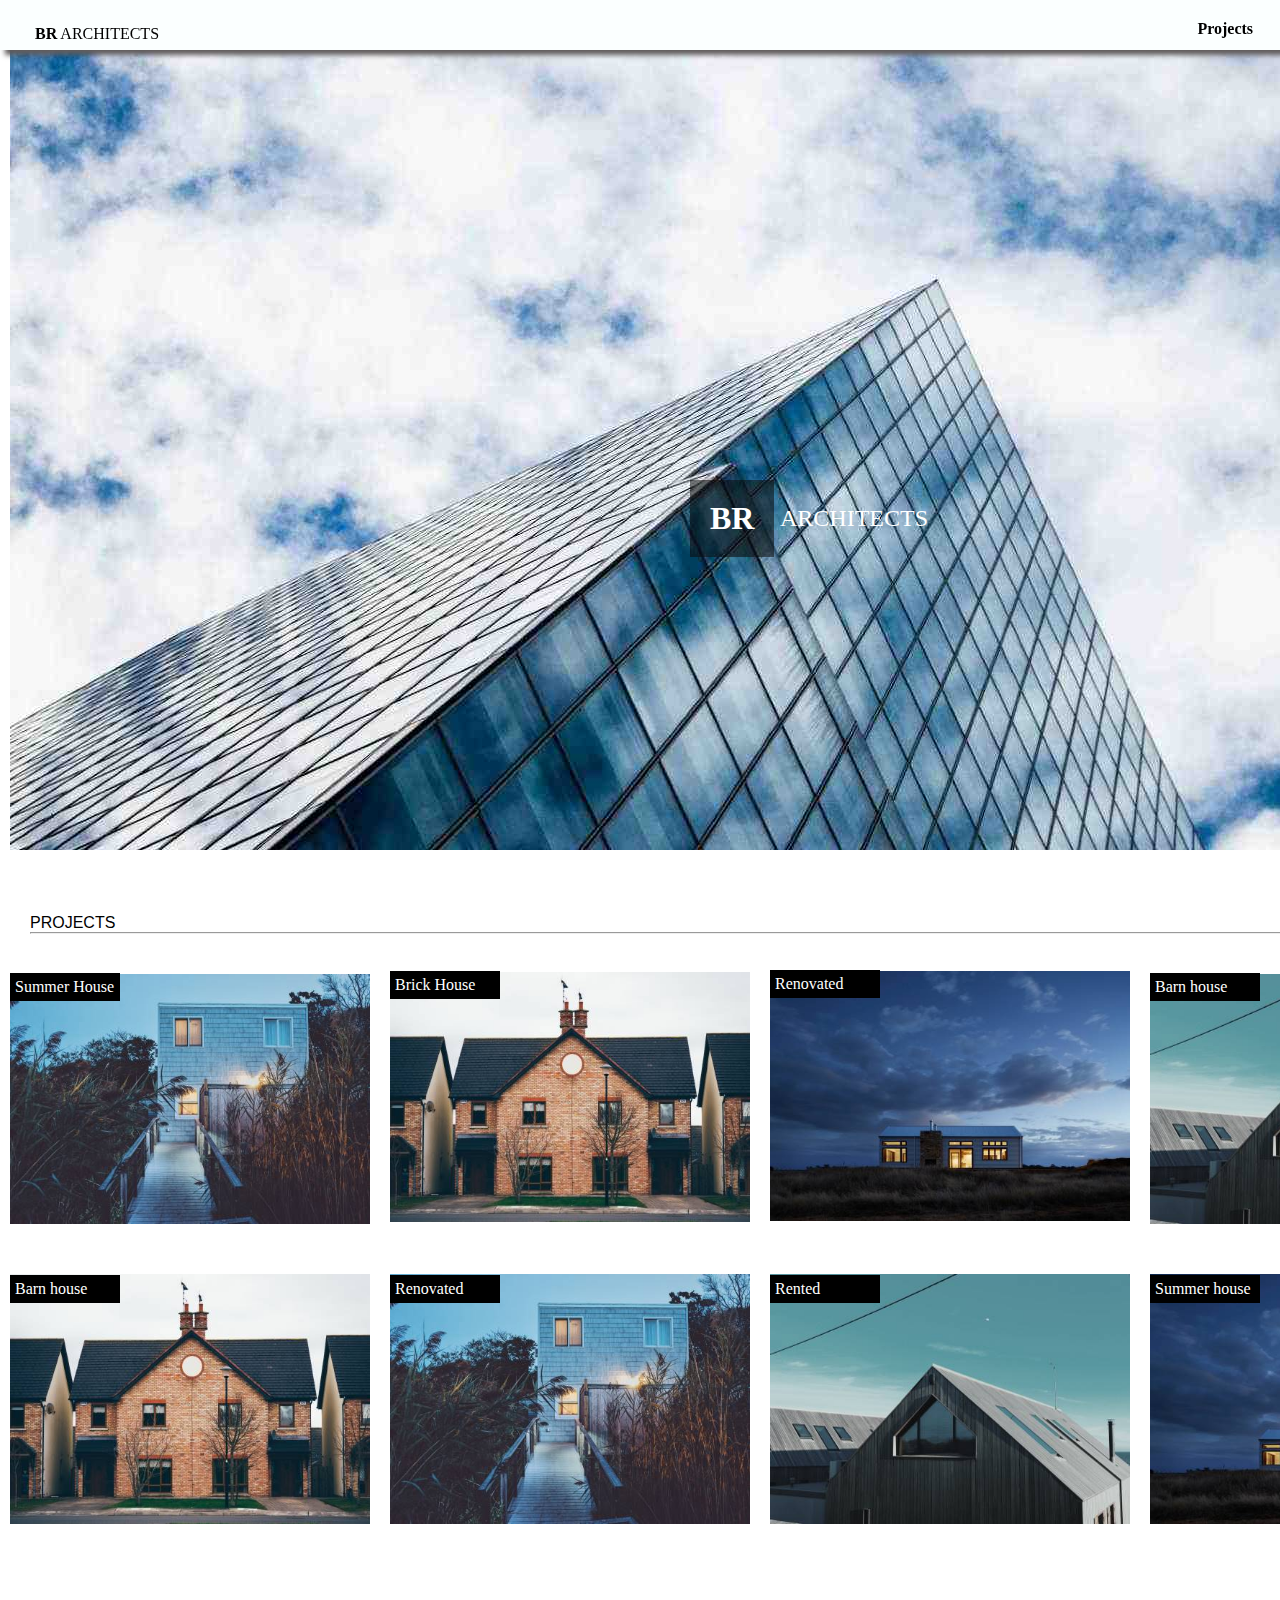
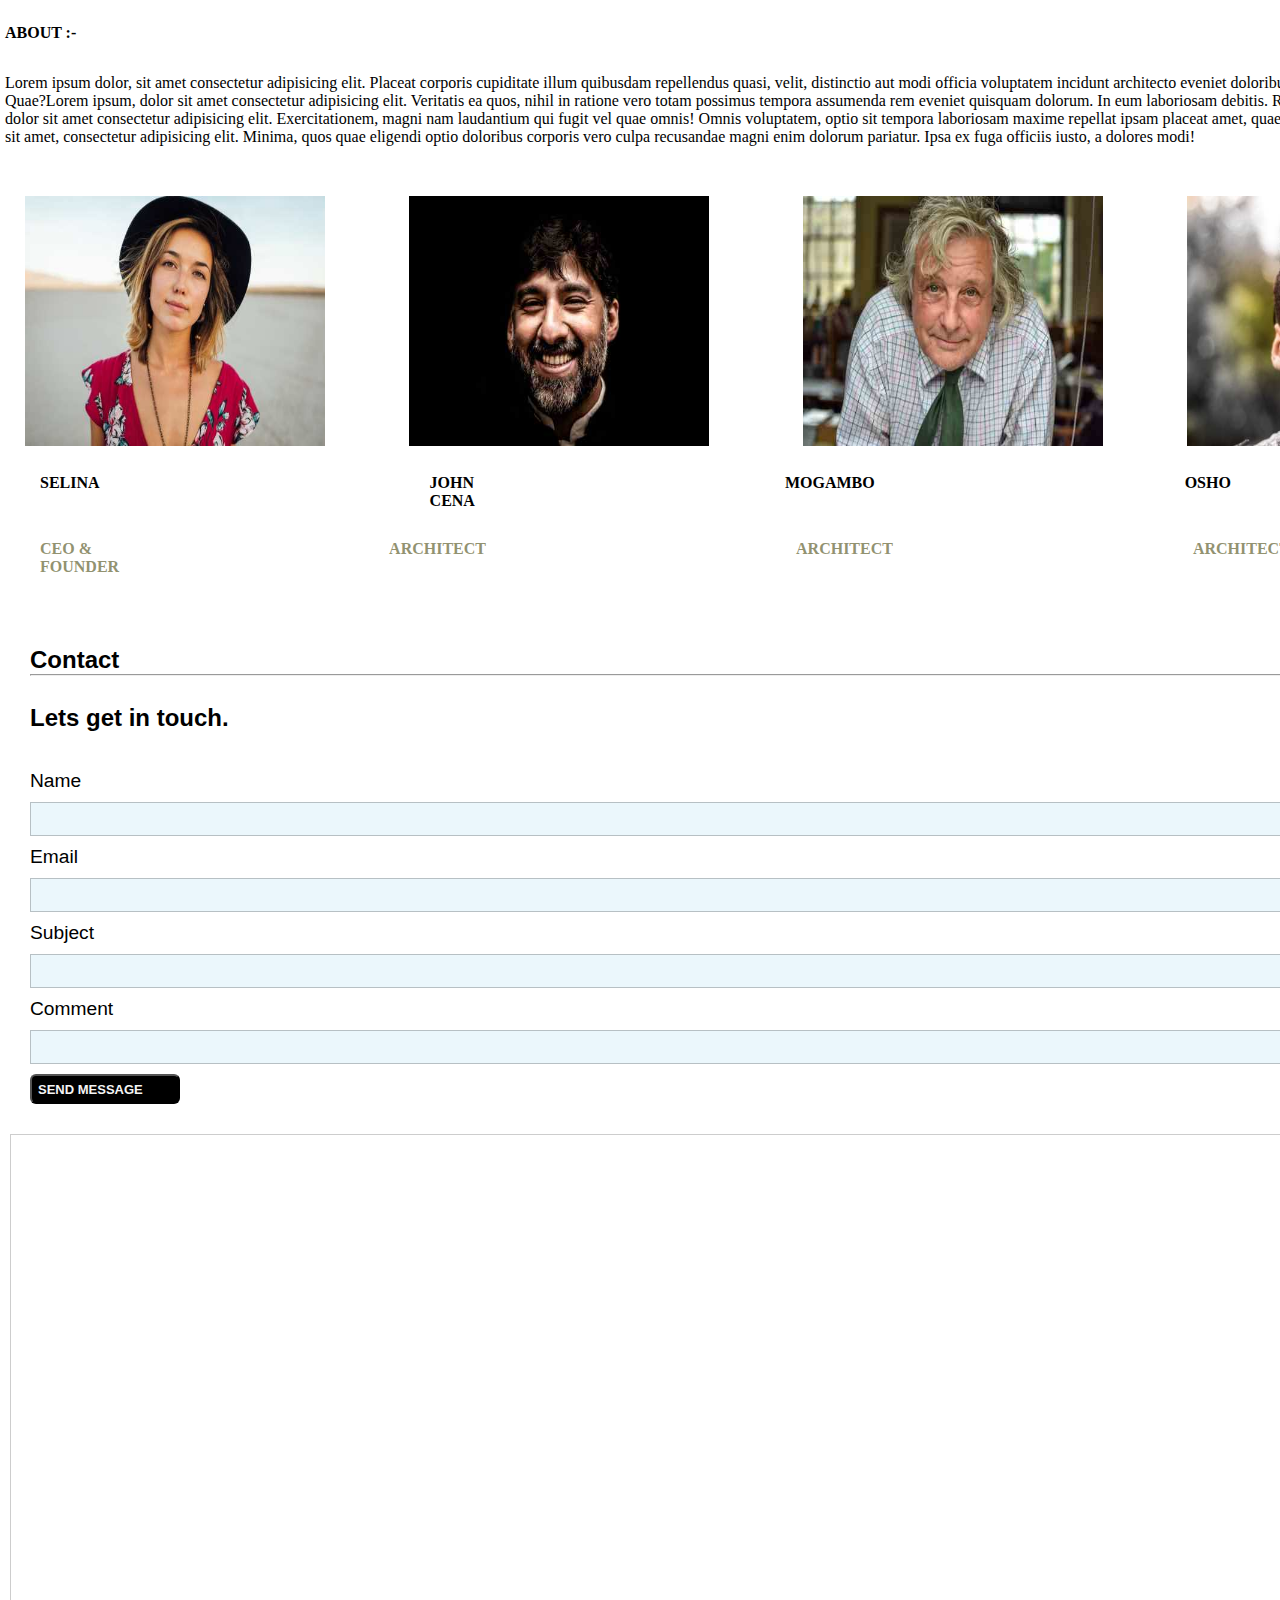
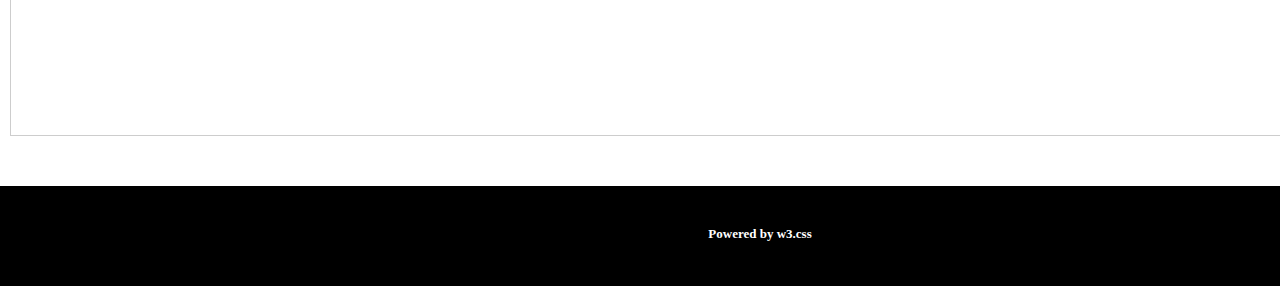
<file: index.html>
<!DOCTYPE html>
<html lang="en">
<head>
    <meta charset="UTF-8">
    <meta name="viewport" content="width=device-width, initial-scale=1.0">
    <link rel="stylesheet" href="./style.css">
    <title>BR ARCHITECTS</title>
</head>
<body>

    <nav>
        <p class="head"><strong>BR</strong> ARCHITECTS</p>

        <ul class="rightnav">
            <li>Projects</li>
            <li>About</li>
            <li>Contact</li>
    
        </ul>
    </nav>

    <div>
        <img style="margin-left: 10px; margin-right: 10px;" src="./architect.jpg" alt=""  width="1500px">

        <h1 style="position: absolute; left: 690px; top:480px; color: white; padding: 20px; background-color: hsla(0, 5%, 4%, 0.559)!important;">BR</h1>
        <P style="position: absolute; left: 780px; top:505px; font-size:x-large; color: white;">ARCHITECTS</P>
    </div>

<h7>PROJECTS <hr></h7> 

<div class="container">

    <div class="box1"> 
        
      <img style="width: 360px; height: 250px;" src="./house5.jpg" alt="">
      <p class="p1">Summer House</p>
    </div>


    <div class="box2">
        <img style="width: 360px; height: 250px;" src="./house2.jpg" alt="">
      <p class="p2">Brick House</p>

    </div>

    <div class="box3">
        <img style="width: 360px; height: 250px;" src="./house3.jpg" alt="">
      <p class="p3">Renovated</p>

    </div>


    <div class="box4">
        <img style="width: 360px; height: 250px;" src="./house4.jpg" alt="">
        <p class="p3">Barn house</p>

    </div>


    <div class="box5">
        <img style="width: 360px; height: 250px;" src="./9.jpg" alt="">
        <p class="p5">Barn house</p>
    </div>


    <div class="box6">
        <img style="width: 360px; height: 250px;" src="./8.jpg" alt="">
        <p class="p6">Renovated</p>
    </div> 


    <div class="box7">
        <img style="width: 360px; height: 250px;" src="./7.jpg" alt="">
        <p class="p7">Rented</p>
    </div>


    <div class="box8">
        <img style="width: 360px; height: 250px;" src="./6.jpg" alt="">
        <p class="p8">Summer house</p>
    </div> 

</div>

<div class="contain">
    <p style=" position: absolute; left: 0px;"><strong>ABOUT :-</strong></p>
    
   <p style="position: relative; top: 50px;">Lorem ipsum dolor, sit amet consectetur adipisicing elit. Placeat corporis cupiditate illum quibusdam repellendus quasi, velit, distinctio aut modi officia voluptatem incidunt architecto eveniet doloribus voluptates animi ea minima. Quae?Lorem ipsum, dolor sit amet consectetur adipisicing elit. Veritatis ea quos, nihil in ratione vero totam possimus tempora assumenda rem eveniet quisquam dolorum. In eum laboriosam debitis. Repellat, quod itaque. Lorem ipsum dolor sit amet consectetur adipisicing elit. Exercitationem, magni nam laudantium qui fugit vel quae omnis! Omnis voluptatem, optio sit tempora laboriosam maxime repellat ipsam placeat amet, quaerat explicabo. Lorem ipsum dolor sit amet, consectetur adipisicing elit. Minima, quos quae eligendi optio doloribus corporis vero culpa recusandae magni enim dolorum pariatur. Ipsa ex fuga officiis iusto, a dolores modi!</p>
   

   <img style="width: 300px; height: 250px; position: relative;top: 100px;left: 20px ;" src="./person/team1.jpg" alt=""> 

   <img style="width: 300px; height: 250px; position: relative;top: 100px; left: 100px;" src="./person/team2.jpg" alt="">   

   <img style="width: 300px; height: 250px;position: relative;top: 100px; left: 190px;" src="./person/team3.jpg" alt=""> 

   <img style="width: 300px; height: 250px;position: relative;top: 100px; left: 270px;" src="./person/team4.jpg" alt="">
</div>

<ul>
    <li>SELINA</li>
    <li class="li1">JOHN CENA</li>
    <li class="li2">MOGAMBO</li>
    <li class="li3">OSHO</li>
</ul>

   <ul class="ul1">
    <li >CEO & FOUNDER</li>
    <li class="li4" >ARCHITECT</li>
    <li class="li5">ARCHITECT</li>
    <li class="li6">ARCHITECT</li>
   </ul>


<div class="contact">
    <p>Contact</p>
    <HR></HR>

    <br>
    
    <span>Lets get in touch.</span>
</div>
<br>

<div class="form">
    Name <input type="text" class="name">
    Email <input class="email" type="email" name="" id="">
    Subject <input class="subject" type="text" name="" id="">
    Comment <input type="text" class="comment">
    <input class="submit" type="submit" value="SEND MESSAGE">
</div>




<div class="maps"> 

    <iframe class="map" src="https://www.google.com/maps/embed?pb=!1m14!1m12!1m3!1d448194.82162352453!2d77.09323125!3d28.6440836!2m3!1f0!2f0!3f0!3m2!1i1024!2i768!4f13.1!5e0!3m2!1sen!2sin!4v1696438040981!5m2!1sen!2sin" width="600" height="450" style="border:0;" allowfullscreen="" loading="lazy" referrerpolicy="no-referrer-when-downgrade"></iframe>


</div>


<div class="footer" >
    <h6  >Powered by w3.css</h6>
</div>





</body>
</html>
</file>
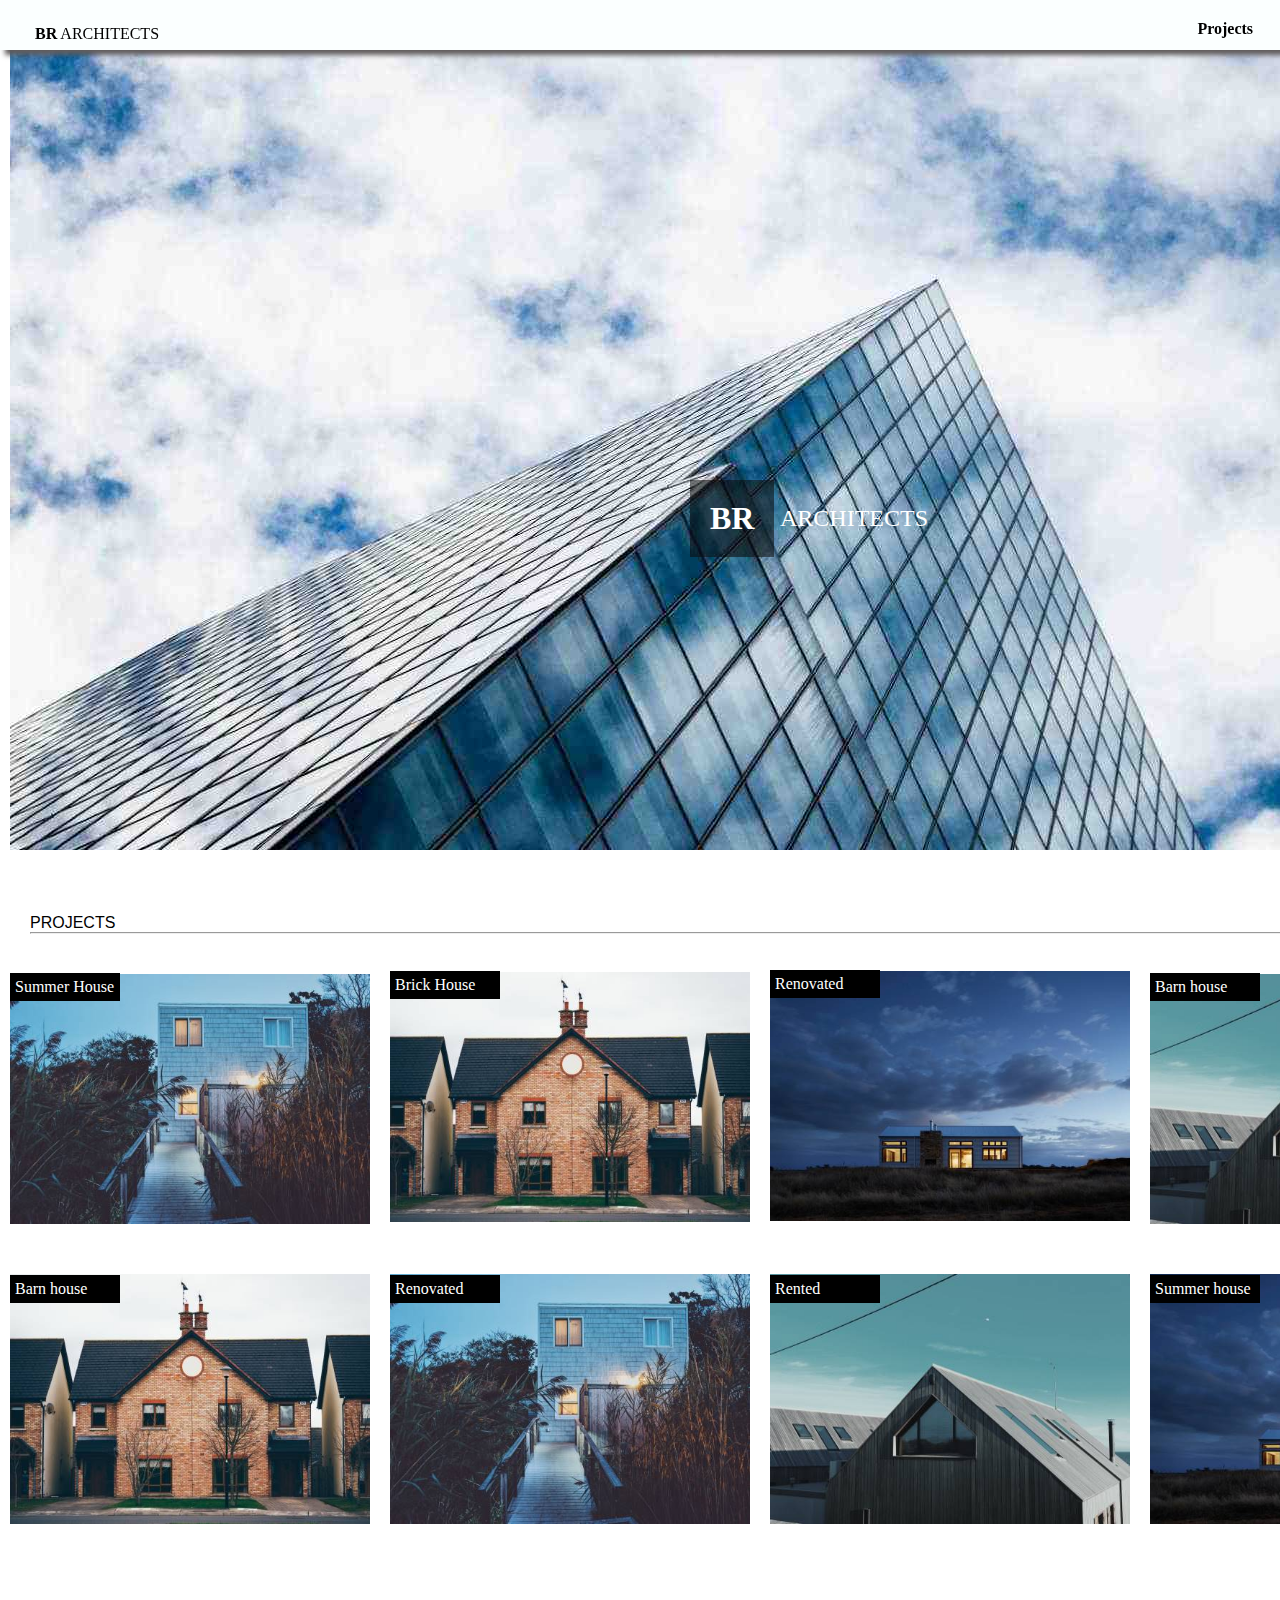
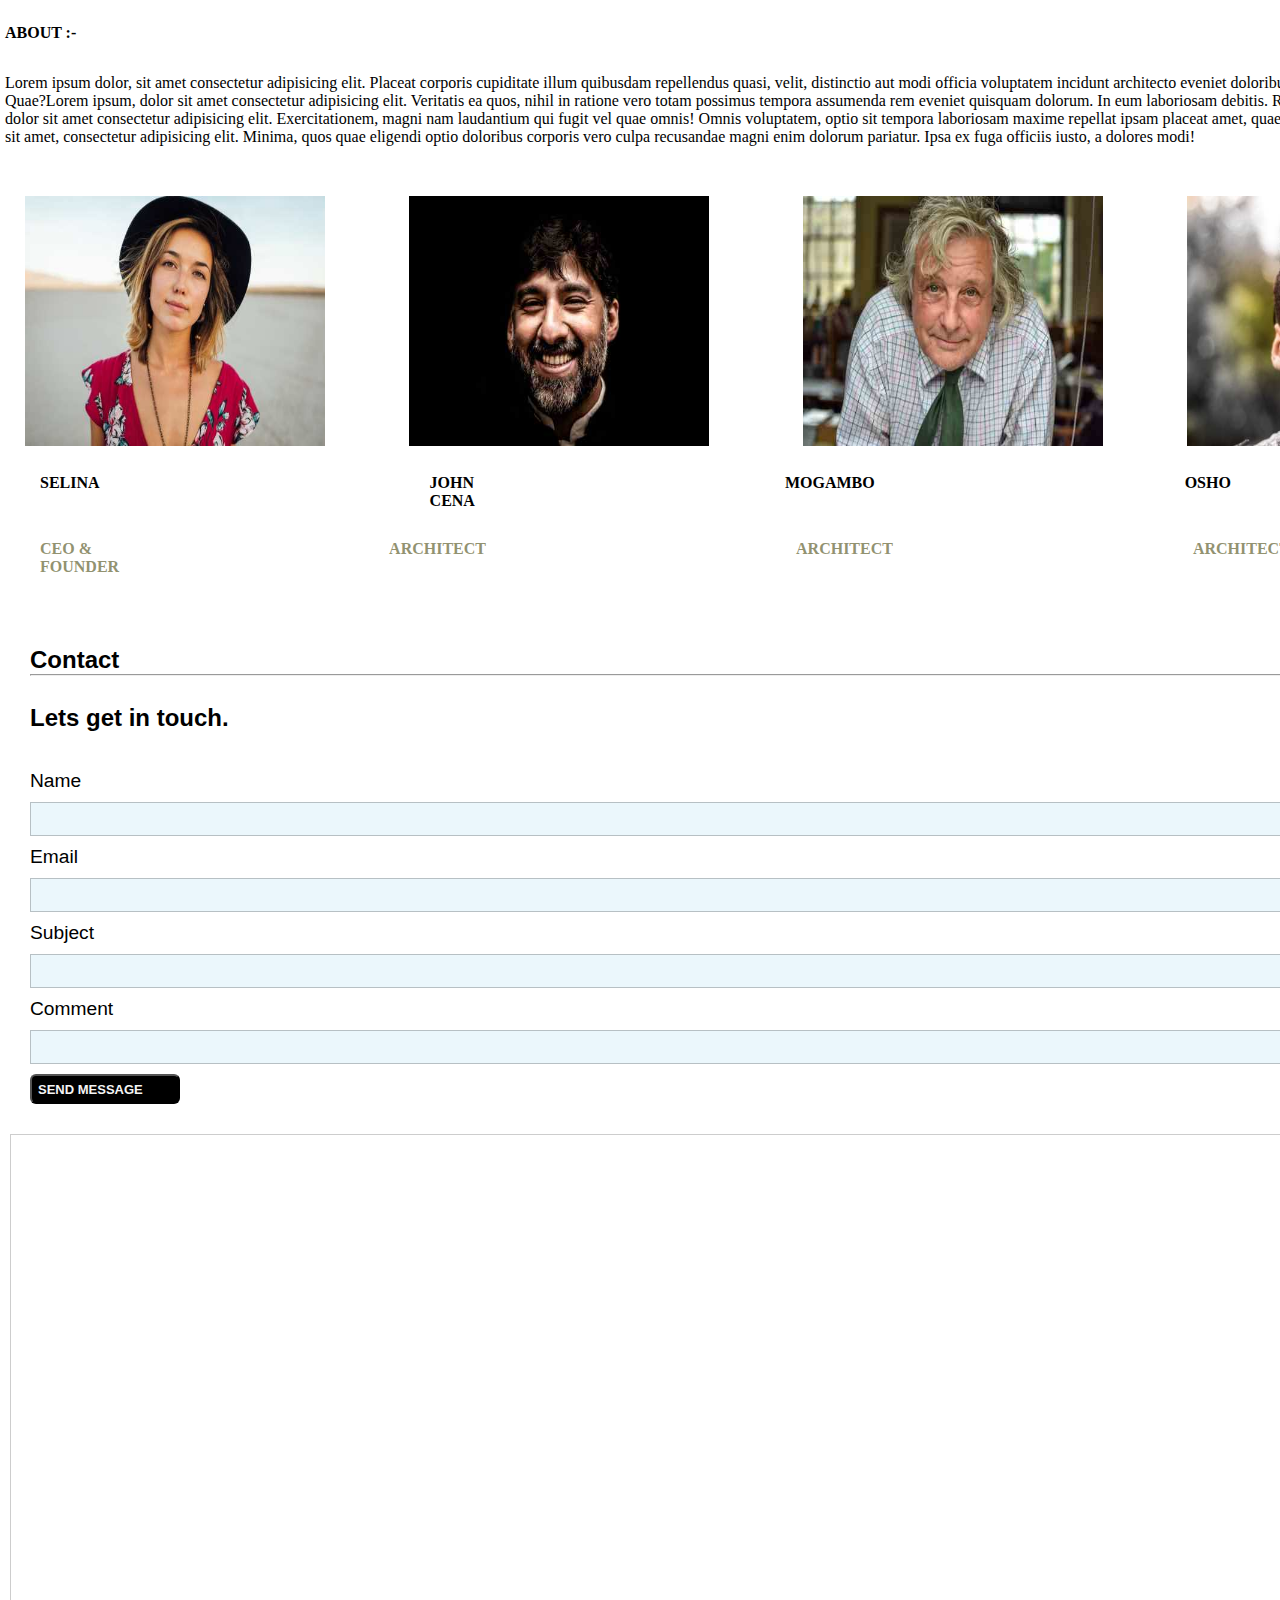
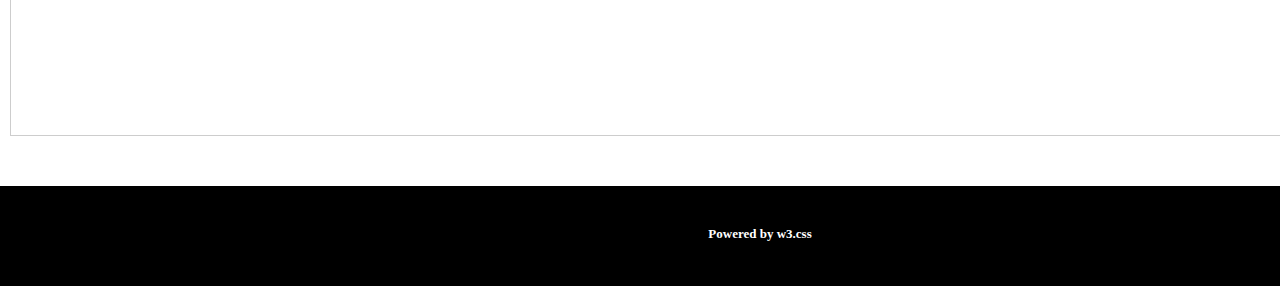
<file: BR.html>
<!DOCTYPE html>
<html lang="en">
<head>
    <meta charset="UTF-8">
    <meta name="viewport" content="width=device-width, initial-scale=1.0">
    <link rel="stylesheet" href="./BR.CSS">
    <title>BR ARCHITECTS</title>
</head>
<body>

    <nav>
        <p class="head"><strong>BR</strong> ARCHITECTS</p>

        <ul class="rightnav">
            <li>Projects</li>
            <li>About</li>
            <li>Contact</li>
    
        </ul>
    </nav>

    <div>
        <img style="margin-left: 10px; margin-right: 10px;" src="./architect.jpg" alt=""  width="1500px">

        <h1 style="position: absolute; left: 690px; top:480px; color: white; padding: 20px; background-color: hsla(0, 5%, 4%, 0.559)!important;">BR</h1>
        <P style="position: absolute; left: 780px; top:505px; font-size:x-large; color: white;">ARCHITECTS</P>
    </div>

<h7>PROJECTS <hr></h7> 

<div class="container">

    <div class="box1"> 
        
      <img style="width: 360px; height: 250px;" src="./house5.jpg" alt="">
      <p class="p1">Summer House</p>
    </div>


    <div class="box2">
        <img style="width: 360px; height: 250px;" src="./house2.jpg" alt="">
      <p class="p2">Brick House</p>

    </div>

    <div class="box3">
        <img style="width: 360px; height: 250px;" src="./house3.jpg" alt="">
      <p class="p3">Renovated</p>

    </div>


    <div class="box4">
        <img style="width: 360px; height: 250px;" src="./house4.jpg" alt="">
        <p class="p3">Barn house</p>

    </div>


    <div class="box5">
        <img style="width: 360px; height: 250px;" src="./9.jpg" alt="">
        <p class="p5">Barn house</p>
    </div>


    <div class="box6">
        <img style="width: 360px; height: 250px;" src="./8.jpg" alt="">
        <p class="p6">Renovated</p>
    </div> 


    <div class="box7">
        <img style="width: 360px; height: 250px;" src="./7.jpg" alt="">
        <p class="p7">Rented</p>
    </div>


    <div class="box8">
        <img style="width: 360px; height: 250px;" src="./6.jpg" alt="">
        <p class="p8">Summer house</p>
    </div> 

</div>

<div class="contain">
    <p style=" position: absolute; left: 0px;"><strong>ABOUT :-</strong></p>
    
   <p style="position: relative; top: 50px;">Lorem ipsum dolor, sit amet consectetur adipisicing elit. Placeat corporis cupiditate illum quibusdam repellendus quasi, velit, distinctio aut modi officia voluptatem incidunt architecto eveniet doloribus voluptates animi ea minima. Quae?Lorem ipsum, dolor sit amet consectetur adipisicing elit. Veritatis ea quos, nihil in ratione vero totam possimus tempora assumenda rem eveniet quisquam dolorum. In eum laboriosam debitis. Repellat, quod itaque. Lorem ipsum dolor sit amet consectetur adipisicing elit. Exercitationem, magni nam laudantium qui fugit vel quae omnis! Omnis voluptatem, optio sit tempora laboriosam maxime repellat ipsam placeat amet, quaerat explicabo. Lorem ipsum dolor sit amet, consectetur adipisicing elit. Minima, quos quae eligendi optio doloribus corporis vero culpa recusandae magni enim dolorum pariatur. Ipsa ex fuga officiis iusto, a dolores modi!</p>
   

   <img style="width: 300px; height: 250px; position: relative;top: 100px;left: 20px ;" src="./person/team1.jpg" alt=""> 

   <img style="width: 300px; height: 250px; position: relative;top: 100px; left: 100px;" src="./person/team2.jpg" alt="">   

   <img style="width: 300px; height: 250px;position: relative;top: 100px; left: 190px;" src="./person/team3.jpg" alt=""> 

   <img style="width: 300px; height: 250px;position: relative;top: 100px; left: 270px;" src="./person/team4.jpg" alt="">
</div>

<ul>
    <li>SELINA</li>
    <li class="li1">JOHN CENA</li>
    <li class="li2">MOGAMBO</li>
    <li class="li3">OSHO</li>
</ul>

   <ul class="ul1">
    <li >CEO & FOUNDER</li>
    <li class="li4" >ARCHITECT</li>
    <li class="li5">ARCHITECT</li>
    <li class="li6">ARCHITECT</li>
   </ul>


<div class="contact">
    <p>Contact</p>
    <HR></HR>

    <br>
    
    <span>Lets get in touch.</span>
</div>
<br>

<div class="form">
    Name <input type="text" class="name">
    Email <input class="email" type="email" name="" id="">
    Subject <input class="subject" type="text" name="" id="">
    Comment <input type="text" class="comment">
    <input class="submit" type="submit" value="SEND MESSAGE">
</div>




<div class="maps"> 

    <iframe class="map" src="https://www.google.com/maps/embed?pb=!1m14!1m12!1m3!1d448194.82162352453!2d77.09323125!3d28.6440836!2m3!1f0!2f0!3f0!3m2!1i1024!2i768!4f13.1!5e0!3m2!1sen!2sin!4v1696438040981!5m2!1sen!2sin" width="600" height="450" style="border:0;" allowfullscreen="" loading="lazy" referrerpolicy="no-referrer-when-downgrade"></iframe>


</div>


<div class="footer" >
    <h6  >Powered by w3.css</h6>
</div>





</body>
</html>
</file>
<file: style.css>
*{
    margin: 0px;
}

/* body{
    background-color: whitesmoke;
} */


nav{
    display: flex;
    font-family:Georgia, 'Times New Roman', Times, serif;
    height: 50px;
    width: 1550px;
    background-color: rgb(251, 255, 255);
    box-shadow: 5px 5px 5px rgb(97, 92, 92) ;
    position: sticky;
    top: 0px;
    z-index: 1;
}
.head{
    position: relative;
    left: 30px;
    top: 20px;
    padding: 5px;
}
.rightnav{
    display: flex;
    list-style: none;
    position: absolute;
    right: 100px;
    gap: 50px;
    top: 20px;
    
}
.head:hover{
    color: black;
    background-color:#d8d8d8;
    border: 1px solid #d8d8d8;
    float: left;
    width: 140px;
    height: 20px;
    border: none;
    display: block;
   
}

.rightnav :hover{
    color: black;
    background-color: #d8d8d8;
    /* padding: 8px 16px; */
    float: left;
    width: auto;
    border: none;
    display: block;
    outline: 0;

}

h7{
    position: relative;
    top: 60px;
    left: 30px;
    /* bottom: 60px; */
    font-family: Verdana, Geneva, Tahoma, sans-serif;
}


.container{

    height: 550px;
    width: 1500px;
    /* border: 1px solid black; */
    position: relative;
    top: 100px;
    margin-left: 10px;



}

.box1{
    height: 250px;
    width: 310px;
    /* border: 1px solid black; */
}

.p1{
    position: relative;
    top: -255px;
    left: 0px;
    background-color: black;
    color: white;
    padding: 5px;
    width: 100px;
}

.box2{
    height: 250px;
    width: 310px;
    /* border: 1px solid black; */
    position: relative;
    left: 380px;
    top: -252px;
}

.p2{
    position: relative;
    top: -255px;
    left: 0px;
    background-color: black;
    color: white;
    padding: 5px;
    width: 100px;
}

.box3{
    height: 250px;
    width: 310px;
    /* border: 1px solid black; */
    position: relative;
    left: 760px;
    top: -503px;
}

.p3{
    position: relative;
    top: -255px;
    left: 0px;
    background-color: black;
    color: white;
    padding: 5px;
    width: 100px;


}

.box4{
    height: 250px;
    width: 310px;
    /* border: 1px solid black; */
    position: absolute;
    left: 1140px;
    top: 0px;
}

.p4{
    position: absolute;
    top: 0px;
    left: 0px;
    background-color: black;
    color: white;
    padding: 5px;
    width: 100px;
}

.box5{
    height: 250px;
    width: 310px;
    /* border: 1px solid black; */
    position: relative;
    left: 0px;
    top: -450px;
}

.p5{
    position: relative;
    top: -253px;
    left: 0px;
    background-color: black;
    color: white;
    padding: 5px;
    width: 100px;
}

.box6{
    height: 250px;
    width: 310px;
    /* border: 1px solid black; */
    position: relative;
    left: 380px;
    top: -700px;
}

.p6{
    position: relative;
    top: -253px;
    left: 0px;
    background-color: black;
    color: white;
    padding: 5px;
    width: 100px;
}

.box7{
    height: 250px;
    width: 310px;
    /* border: 1px solid black; */
    position: relative;
    left: 760px;
    top: -950px;
}

.p7{
    position: relative;
    top: -253px;
    left: 0px;
    background-color: black;
    color: white;
    padding: 5px;
    width: 100px;
}



.box8{
    height: 250px;
    width: 310px;
    /* border: 1px solid black; */
    position: relative;
    right: -1140px;
    top: -1200px;
}

.p8{
    position: relative;
    top: -253px;
    left: 0px;
    background-color: black;
    color: white;
    padding: 5px;
    width: 100px;
}

.contain{
    position: relative;
    top: 200px;
    margin-left: 5px;
    height: 500px;
    width: 1500px;
    /* border: 1px solid black; */
}


ul{
    position: relative;
    top: 150px;
    list-style: none;
    font-family: Cambria, Cochin, Georgia, Times, 'Times New Roman', serif;
    font-weight: 600;
    display: flex;
    gap: 370px;
    
}


.li1{

    position: relative;
    left: -40px;

}

.li2{

    position: relative;
    left: -100px;

}

.li3{

    position: relative;
    left: -160px;

}

.ul1{
    display: flex;
    position: relative;
    top: 180px;
    color: rgba(89, 89, 38, 0.674);
}

.li4{
    position: relative;
    right: 100px;
}


.li5{
    position: relative;
    right: 160px;
}

.li6{
    position: relative;
    right: 230px;
}

.contact{
    position: relative;
    top: 250px;
    font-family: 'Franklin Gothic Medium', 'Arial Narrow', Arial, sans-serif;
    font-weight: 600;
    font-size: x-large;
    left: 30px;
}


.form{
    display: flex;
    flex-direction: column;
    position: relative;
    top: 270px;
    margin-left: 30px;
    gap: 10px;
    font-size: larger;
    font-family: 'Lucida Sans', 'Lucida Sans Regular', 'Lucida Grande', 'Lucida Sans Unicode', Geneva, Verdana, sans-serif;
}

.name{
    width: 1450px;
    height: 30px;
    background-color: rgba(173, 221, 241, 0.247);
    border: 1px solid rgba(0, 0, 0, 0.219);
}

.email{
    width: 1450px;
    height: 30px;
    
    background-color: rgba(173, 221, 241, 0.247);
    border: 1px solid rgba(0, 0, 0, 0.219);
}

.subject{
    width: 1450px;
    height: 30px;
    
    background-color: rgba(173, 221, 241, 0.247);
    border: 1px solid rgba(0, 0, 0, 0.219);
}

.comment{
    width: 1450px;
    height: 30px;
    
    background-color: rgba(173, 221, 241, 0.247);
    border: 1px solid rgba(0, 0, 0, 0.219);
}

.submit{
    height: 30px;
    width: 150px;
    text-align: left;
    background-color: black;
    color: whitesmoke;
    border-radius: 6px;
    font-size: small;
    font-weight: 700;
}

.maps{

    height: 600px;
    width: 1490px;
    position: relative;
    top: 300px;
    margin-left: 10px;
    border: 1px solid rgba(0, 0, 0, 0.196);
}
.map{
    height: 600px;
    width: 1490px;
    position: relative;
    top: 0px;
    left: 0px;

}

.footer{
    position: relative;
    top: 350px;
    height: 100px;
    width: 1520px;
    background-color: black;
    color: white;
    text-align: center;
    text-decoration: dotted;
}

h6{
    position: relative;
    top: 40px;
    font-size: small;
}
</file>
<file: BR.CSS>
*{
    margin: 0px;
}

/* body{
    background-color: whitesmoke;
} */


nav{
    display: flex;
    font-family:Georgia, 'Times New Roman', Times, serif;
    height: 50px;
    width: 1550px;
    background-color: rgb(251, 255, 255);
    box-shadow: 5px 5px 5px rgb(97, 92, 92) ;
    position: sticky;
    top: 0px;
    z-index: 1;
}
.head{
    position: relative;
    left: 30px;
    top: 20px;
    padding: 5px;
}
.rightnav{
    display: flex;
    list-style: none;
    position: absolute;
    right: 100px;
    gap: 50px;
    top: 20px;
    
}
.head:hover{
    color: black;
    background-color:#d8d8d8;
    border: 1px solid #d8d8d8;
    float: left;
    width: 140px;
    height: 20px;
    border: none;
    display: block;
   
}

.rightnav :hover{
    color: black;
    background-color: #d8d8d8;
    /* padding: 8px 16px; */
    float: left;
    width: auto;
    border: none;
    display: block;
    outline: 0;

}

h7{
    position: relative;
    top: 60px;
    left: 30px;
    /* bottom: 60px; */
    font-family: Verdana, Geneva, Tahoma, sans-serif;
}


.container{

    height: 550px;
    width: 1500px;
    /* border: 1px solid black; */
    position: relative;
    top: 100px;
    margin-left: 10px;



}

.box1{
    height: 250px;
    width: 310px;
    /* border: 1px solid black; */
}

.p1{
    position: relative;
    top: -255px;
    left: 0px;
    background-color: black;
    color: white;
    padding: 5px;
    width: 100px;
}

.box2{
    height: 250px;
    width: 310px;
    /* border: 1px solid black; */
    position: relative;
    left: 380px;
    top: -252px;
}

.p2{
    position: relative;
    top: -255px;
    left: 0px;
    background-color: black;
    color: white;
    padding: 5px;
    width: 100px;
}

.box3{
    height: 250px;
    width: 310px;
    /* border: 1px solid black; */
    position: relative;
    left: 760px;
    top: -503px;
}

.p3{
    position: relative;
    top: -255px;
    left: 0px;
    background-color: black;
    color: white;
    padding: 5px;
    width: 100px;


}

.box4{
    height: 250px;
    width: 310px;
    /* border: 1px solid black; */
    position: absolute;
    left: 1140px;
    top: 0px;
}

.p4{
    position: absolute;
    top: 0px;
    left: 0px;
    background-color: black;
    color: white;
    padding: 5px;
    width: 100px;
}

.box5{
    height: 250px;
    width: 310px;
    /* border: 1px solid black; */
    position: relative;
    left: 0px;
    top: -450px;
}

.p5{
    position: relative;
    top: -253px;
    left: 0px;
    background-color: black;
    color: white;
    padding: 5px;
    width: 100px;
}

.box6{
    height: 250px;
    width: 310px;
    /* border: 1px solid black; */
    position: relative;
    left: 380px;
    top: -700px;
}

.p6{
    position: relative;
    top: -253px;
    left: 0px;
    background-color: black;
    color: white;
    padding: 5px;
    width: 100px;
}

.box7{
    height: 250px;
    width: 310px;
    /* border: 1px solid black; */
    position: relative;
    left: 760px;
    top: -950px;
}

.p7{
    position: relative;
    top: -253px;
    left: 0px;
    background-color: black;
    color: white;
    padding: 5px;
    width: 100px;
}



.box8{
    height: 250px;
    width: 310px;
    /* border: 1px solid black; */
    position: relative;
    right: -1140px;
    top: -1200px;
}

.p8{
    position: relative;
    top: -253px;
    left: 0px;
    background-color: black;
    color: white;
    padding: 5px;
    width: 100px;
}

.contain{
    position: relative;
    top: 200px;
    margin-left: 5px;
    height: 500px;
    width: 1500px;
    /* border: 1px solid black; */
}


ul{
    position: relative;
    top: 150px;
    list-style: none;
    font-family: Cambria, Cochin, Georgia, Times, 'Times New Roman', serif;
    font-weight: 600;
    display: flex;
    gap: 370px;
    
}


.li1{

    position: relative;
    left: -40px;

}

.li2{

    position: relative;
    left: -100px;

}

.li3{

    position: relative;
    left: -160px;

}

.ul1{
    display: flex;
    position: relative;
    top: 180px;
    color: rgba(89, 89, 38, 0.674);
}

.li4{
    position: relative;
    right: 100px;
}


.li5{
    position: relative;
    right: 160px;
}

.li6{
    position: relative;
    right: 230px;
}

.contact{
    position: relative;
    top: 250px;
    font-family: 'Franklin Gothic Medium', 'Arial Narrow', Arial, sans-serif;
    font-weight: 600;
    font-size: x-large;
    left: 30px;
}


.form{
    display: flex;
    flex-direction: column;
    position: relative;
    top: 270px;
    margin-left: 30px;
    gap: 10px;
    font-size: larger;
    font-family: 'Lucida Sans', 'Lucida Sans Regular', 'Lucida Grande', 'Lucida Sans Unicode', Geneva, Verdana, sans-serif;
}

.name{
    width: 1450px;
    height: 30px;
    background-color: rgba(173, 221, 241, 0.247);
    border: 1px solid rgba(0, 0, 0, 0.219);
}

.email{
    width: 1450px;
    height: 30px;
    
    background-color: rgba(173, 221, 241, 0.247);
    border: 1px solid rgba(0, 0, 0, 0.219);
}

.subject{
    width: 1450px;
    height: 30px;
    
    background-color: rgba(173, 221, 241, 0.247);
    border: 1px solid rgba(0, 0, 0, 0.219);
}

.comment{
    width: 1450px;
    height: 30px;
    
    background-color: rgba(173, 221, 241, 0.247);
    border: 1px solid rgba(0, 0, 0, 0.219);
}

.submit{
    height: 30px;
    width: 150px;
    text-align: left;
    background-color: black;
    color: whitesmoke;
    border-radius: 6px;
    font-size: small;
    font-weight: 700;
}

.maps{

    height: 600px;
    width: 1490px;
    position: relative;
    top: 300px;
    margin-left: 10px;
    border: 1px solid rgba(0, 0, 0, 0.196);
}
.map{
    height: 600px;
    width: 1490px;
    position: relative;
    top: 0px;
    left: 0px;

}

.footer{
    position: relative;
    top: 350px;
    height: 100px;
    width: 1520px;
    background-color: black;
    color: white;
    text-align: center;
    text-decoration: dotted;
}

h6{
    position: relative;
    top: 40px;
    font-size: small;
}
</file>
